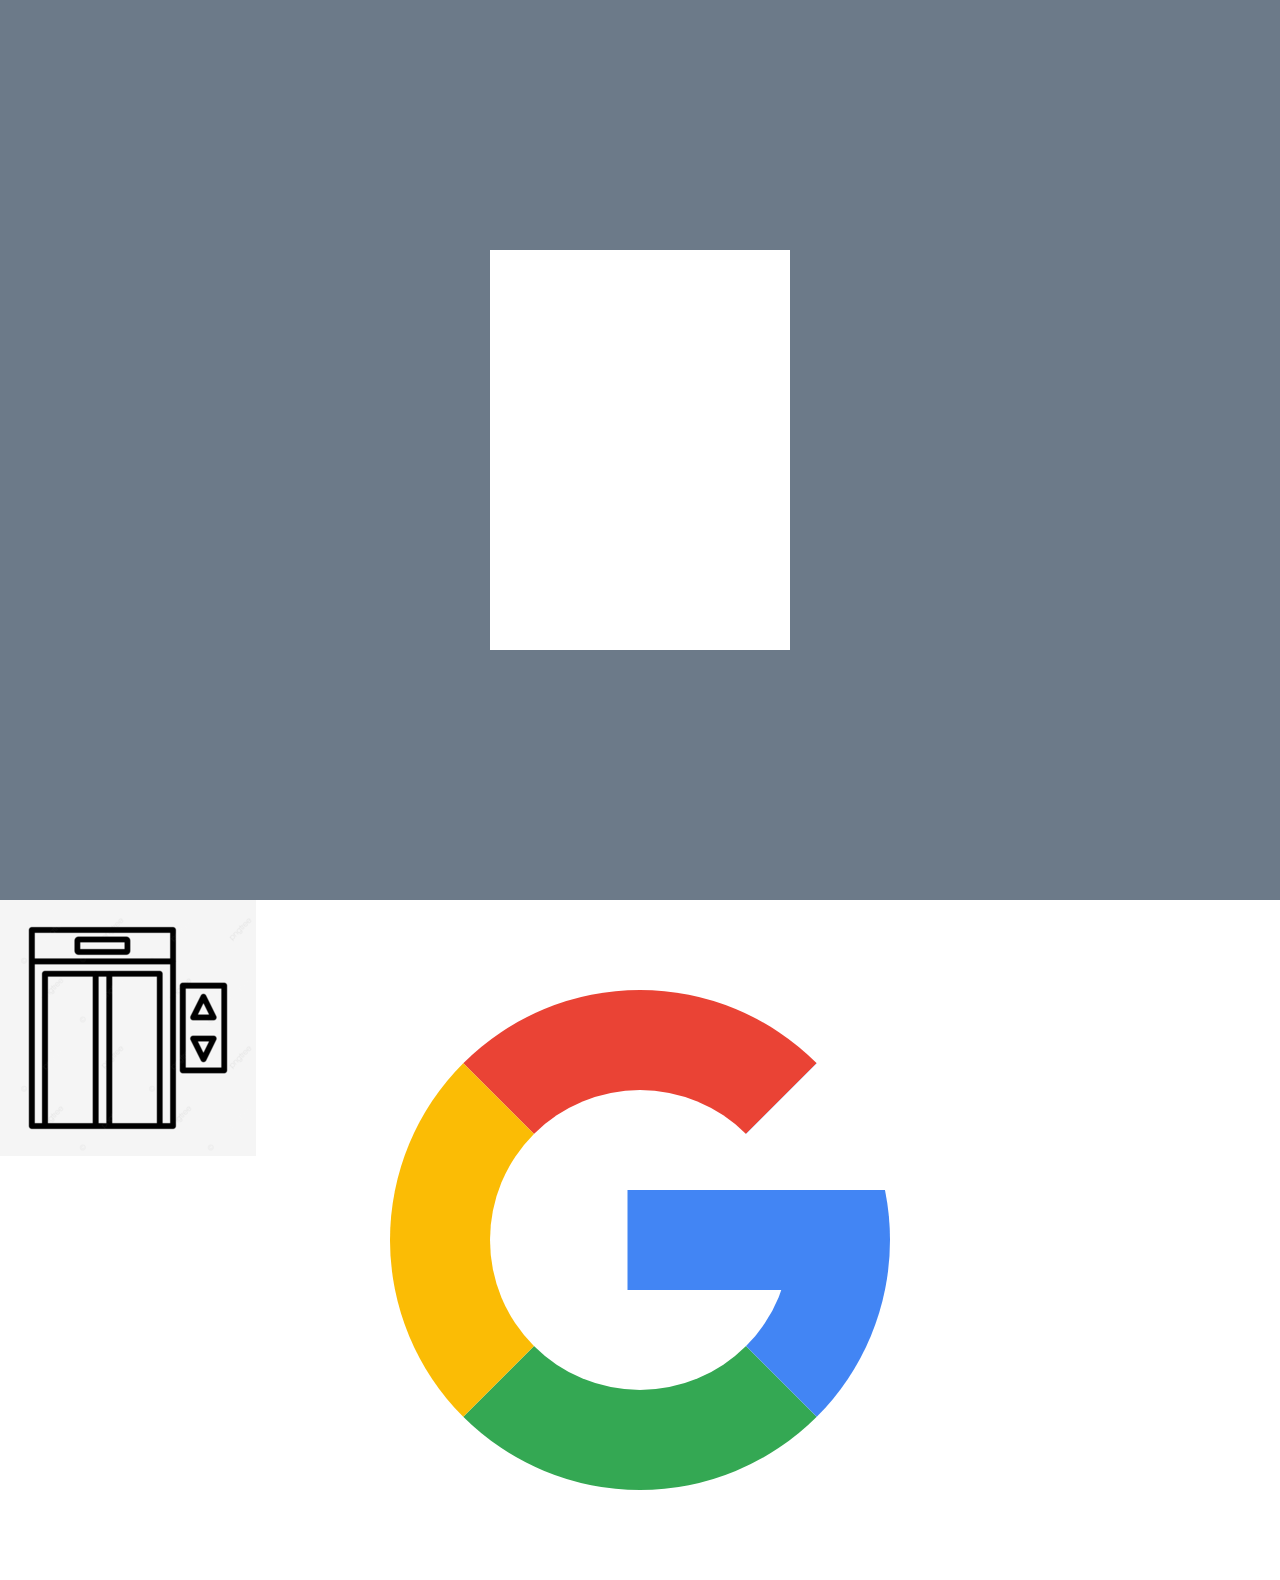
<file: index.html>
<!DOCTYPE html>
<html lang="en">
<head>
    <meta charset="UTF-8">
    <meta name="viewport" content="width=device-width, initial-scale=1.0">
    <link rel="stylesheet" href="./css/style.css">
    <link rel="shortcut icon" type="imagem/ico" href="./img/binoculo-icon.ico">
    <title>Conceitual Code</Code></title>
</head>
<body>

    <div class="container">
        <div class="box">
        </div>
    </div>

    <div class="move">
        <img src="./img/elevador-icon.ico" alt="">
    </div>

    <div class="google-logo">
    </div>
    
</body>
</html>
</file>
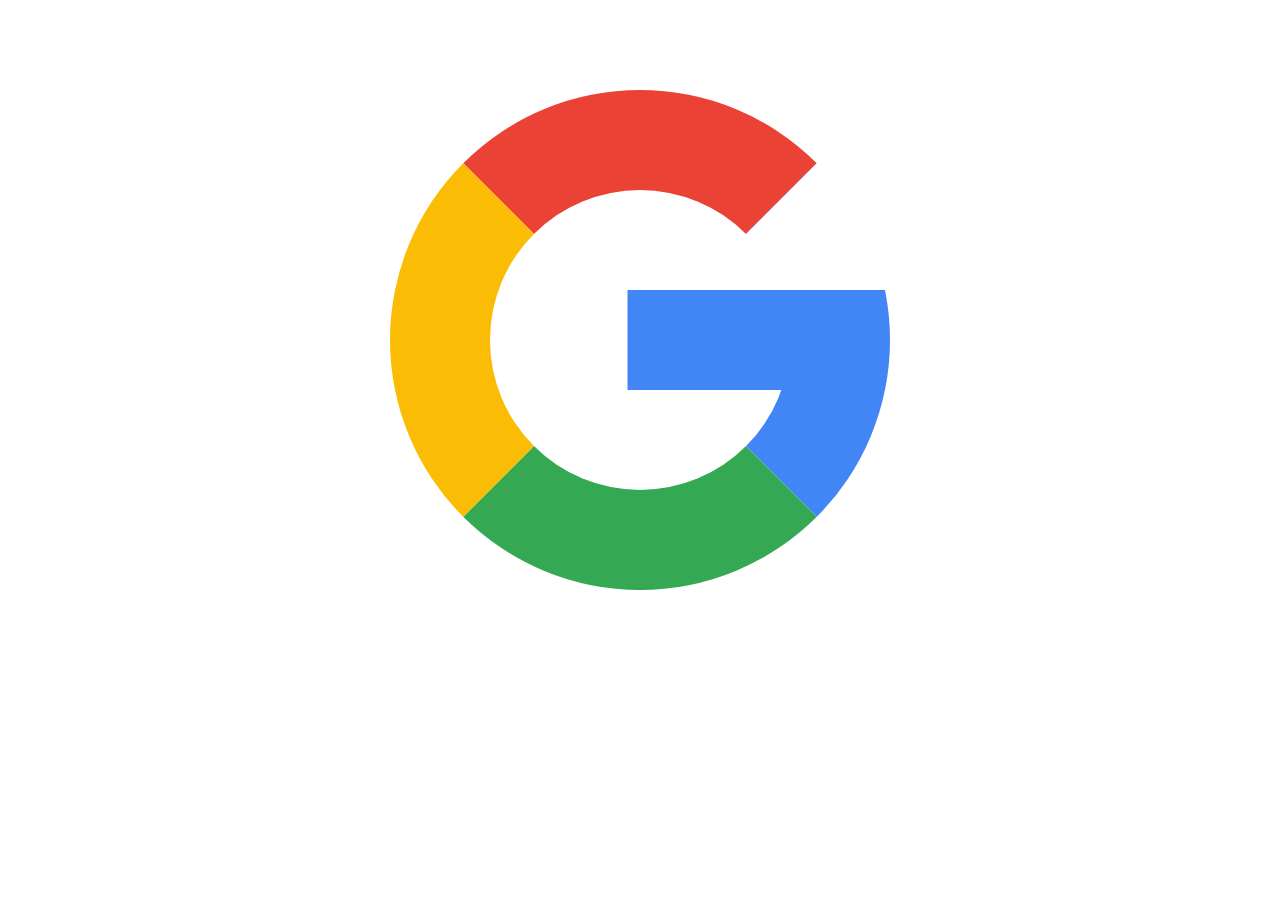
<file: google.html>
<!DOCTYPE html>
<html lang="en">
<head>
    <meta charset="UTF-8">
    <meta name="viewport" content="width=device-width, initial-scale=1.0">
    <link rel="stylesheet" href="./css/style.css">
    <link rel="shortcut icon" type="imagem/ico" href="./img/binoculo-icon.ico">
    <title>Conceitual google</Code></title>
</head>
<body>

    <div class="google-logo">
    </div>
    
</body>
</html>
</file>
<file: css/style.css>
body {
    margin: 0 auto;
}

.container {
    width: 100vw;
    height: 100vh;
    background: #6C7A89 ;
    display: flex;
    flex-direction: row;
    justify-content: center;
    align-items: center;
}

.box {
    width: 300px;
    height: 400px;
    background: #fff;
    animation: go-back 1s infinite alternate;
}

@keyframes go-back {
    from {
        transform: translateX(400px);
    }
    to {
        transform: translateX(0);
    }
}

.move {
    width: 40%;
    height: 100%;
    /* background: #ff000f; */
    position: fixed !important;
    animation-duration: 5s ;
    animation-direction: alternate-reverse ;
    animation-iteration-count: infinite;
    animation-timing-function: ease-in-out;
    z-index: 2;
    animation: mymove 5s infinite;
    display: flex;
    justify-content: left !important;
    align-items: flex-start !important;
}

@keyframes mymove {
    from {
        top: 0px;
    }
    to {
        top: 89%;
    }
}

.move img {
    width: 50%;
}



.google-logo {
    width: 300px;
    height: 300px;
    position: relative;
    background: #fff;
    border-top: 100px solid #ea4335;
    border-right: 100px solid #4285f4;
    border-bottom: 100px solid #34a853;
    border-left: 100px solid #fbbc05;
    padding: 0;
    margin: 10vh auto 10vh;
    border-radius: 50%;

}


.google-logo::before {
    position: absolute;
    content: '';
    background: #4285f4;
    width: 245px;
    height: 100px;
    z-index: 100;
    top: 33.2%;
    right: -205px;
    transform: translateX(-50%);
}
.google-logo::after {
    content: '';
    position: absolute;
    width: 0;
    height: 0;
    border-top: 200px solid transparent;
    border-right: 200px solid #fff;
    z-index: 101;
    top: -100px;
    right: -100px;
}
</file>
